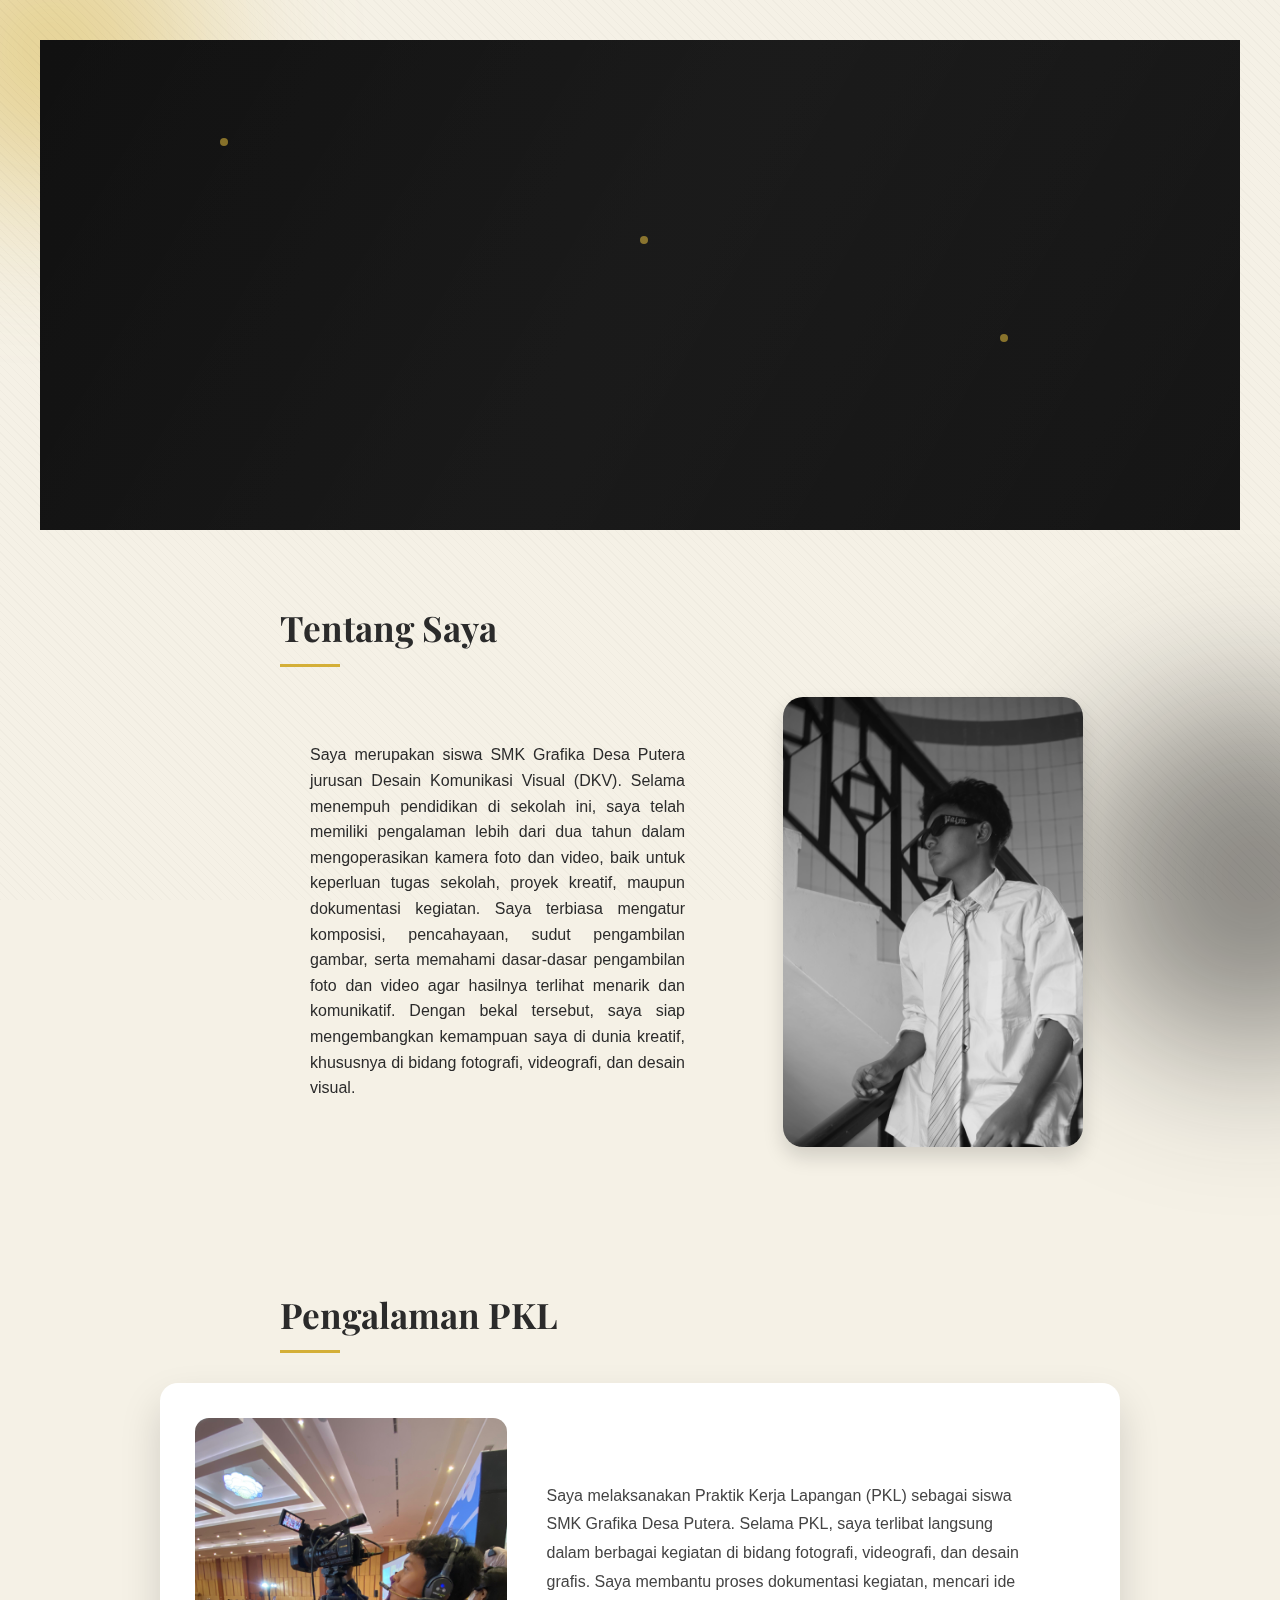
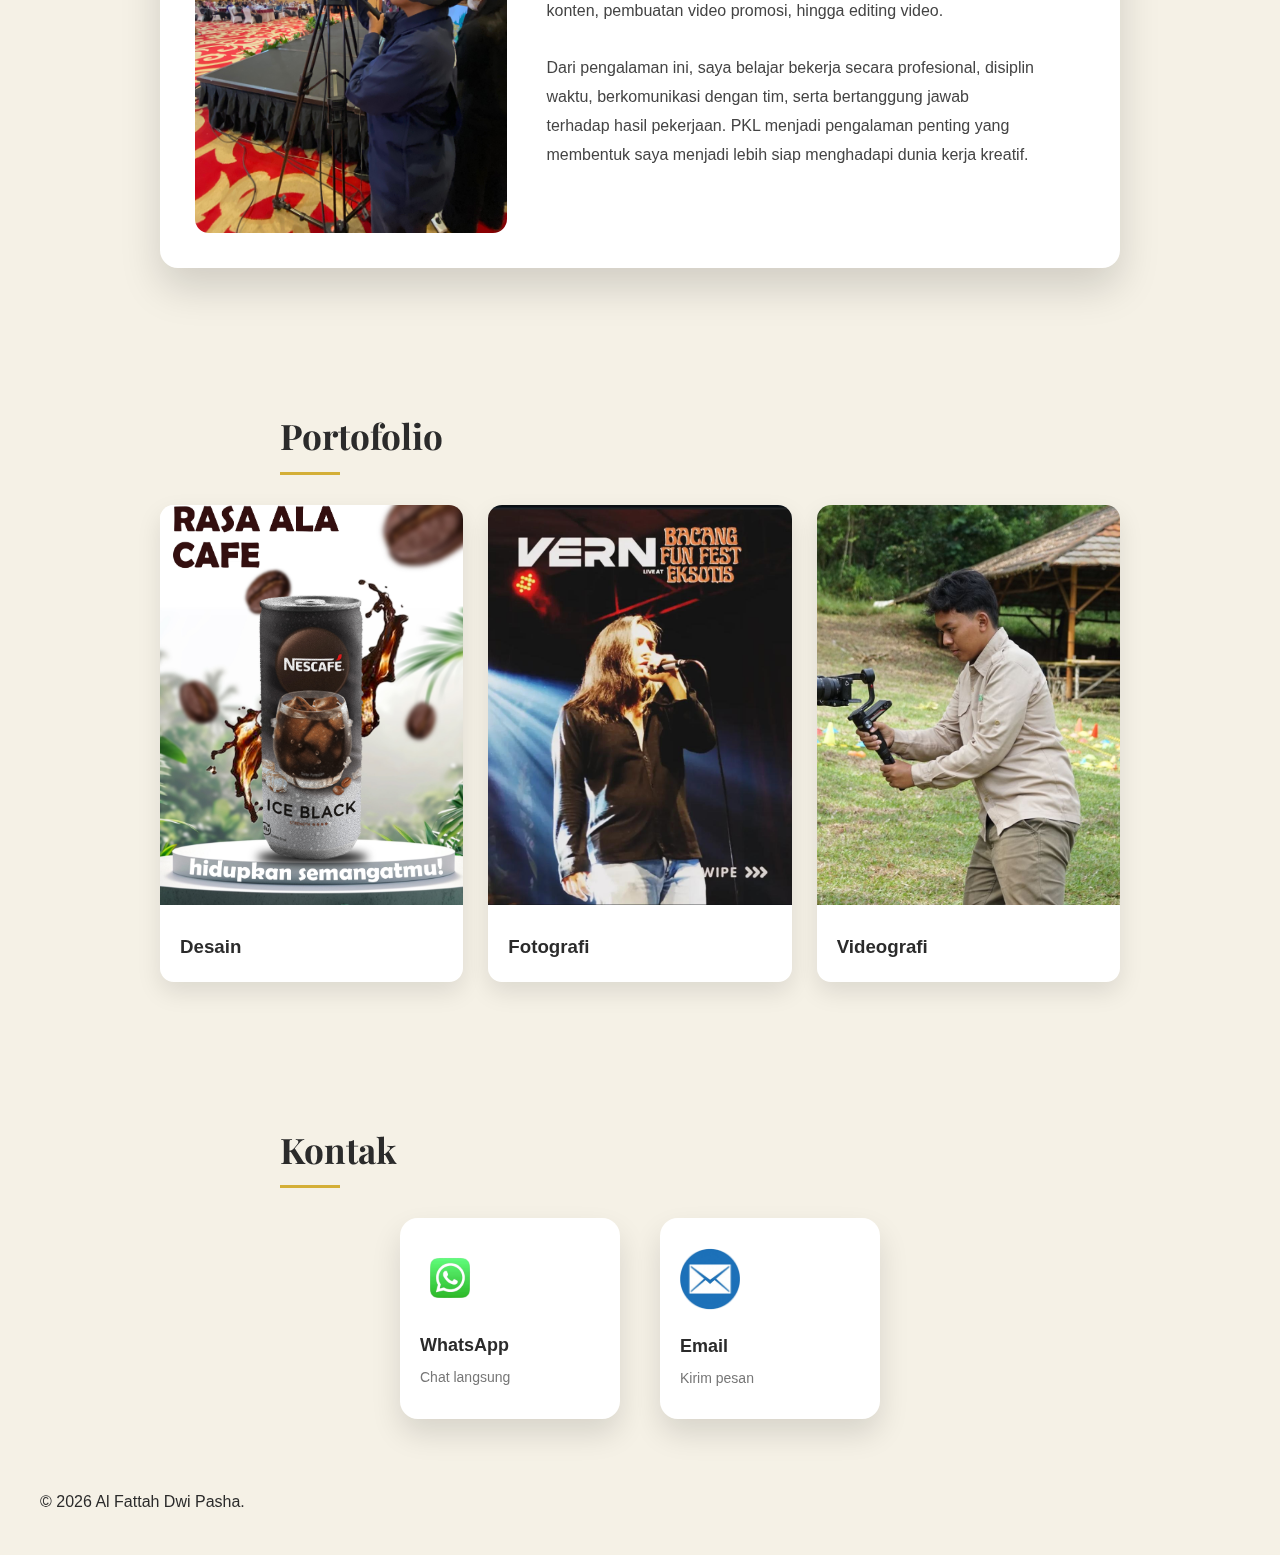
<file: index.html>
<!DOCTYPE html>
<html lang="id">
<head>
  <meta charset="UTF-8" />
  <meta name="viewport" content="width=device-width, initial-scale=1.0" />
  <title>Portofolio | Al Fattah Dwi Pasha</title>
  <link href="https://fonts.googleapis.com/css2?family=Playfair+Display:wght@400;700&family=Poppins:wght@300;400;600&display=swap" rel="stylesheet">
  <link rel="stylesheet" href="style.css">
</head>
<body>

    <div class="bg-shape1"></div>
<div class="bg-shape2"></div>

<header class="hero">
  <div class="bg-animate"></div>
  <div class="particle p1"></div>
  <div class="particle p2"></div>
  <div class="particle p3"></div>

  <h1 class="hero-title glow">Al Fattah Dwi Pasha</h1>
  <p class="hero-sub">Fotografer • Videografer</p>

  <nav class="hero-nav">
    <a href="#tentang-saya">Tentang</a>
    <a href="#Pengalaman">Pengalaman</a>
    <a href="#portfolio">Portofolio</a>
    <a href="#kontak">Kontak</a>
  </nav>
</header>




<section id="tentang-saya">

   <div class="judul-section">
    <h2 class="title">Tentang Saya</h2>
    <span class="line"></span>
  </div>

  <div class="tentang-saya-content">
    <div class="teks">
      <p>
        Saya merupakan siswa SMK Grafika Desa Putera jurusan Desain Komunikasi Visual (DKV).
        Selama menempuh pendidikan di sekolah ini, saya telah memiliki pengalaman lebih dari
        dua tahun dalam mengoperasikan kamera foto dan video, baik untuk keperluan tugas sekolah,
        proyek kreatif, maupun dokumentasi kegiatan. Saya terbiasa mengatur komposisi, pencahayaan, sudut pengambilan gambar, serta memahami
        dasar-dasar pengambilan foto dan video agar hasilnya terlihat menarik dan komunikatif.
        Dengan bekal tersebut, saya siap mengembangkan kemampuan saya di dunia kreatif,
        khususnya di bidang fotografi, videografi, dan desain visual.
      </p>
    </div>

    <div class="foto">
      <img src="DKV05707 (1).jpg" alt="Foto Saya">
    </div>
  </div>
</section>


<section id="Pengalaman">
  <h2 class="title">Pengalaman PKL</h2>

  <div class="experience-card">
    <img src="IMG-20251116-WA0023.jpg" alt="foto saya">
    <div class="experience-text">
      <p>
        Saya melaksanakan Praktik Kerja Lapangan (PKL) sebagai siswa SMK Grafika Desa Putera.
        Selama PKL, saya terlibat langsung dalam berbagai kegiatan di bidang fotografi,
        videografi, dan desain grafis. Saya membantu proses dokumentasi kegiatan, mencari ide konten, pembuatan video promosi, hingga editing video.
        <br><br>
        Dari pengalaman ini, saya belajar bekerja secara profesional, disiplin waktu,
        berkomunikasi dengan tim, serta bertanggung jawab terhadap hasil pekerjaan.
        PKL menjadi pengalaman penting yang membentuk saya menjadi lebih siap
        menghadapi dunia kerja kreatif.
      </p>
    </div>
  </div>
</section>


<section id="portfolio">
  <h2 class="title">Portofolio</h2>

  <div class="portfolio">

    <a href="desain.html" class="card-link">
      <div class="card">
        <img src="nescafe fattah dan bene (1).jpg" alt="Desain">
        <div class="content">
          <h3>Desain</h3>
        </div>
      </div>
    </a>

    <a href="fotografi.html" class="card-link">
      <div class="card">
        <img src="FOTO BAND.jpg" alt="Fotografi">
        <div class="content">
          <h3>Fotografi</h3>
        </div>
      </div>
    </a>

    <a href="videografi.html" class="card-link">
      <div class="card">
        <img src="IMG-20251116-WA0020.jpg" alt="Videografi">
        <div class="content">
          <h3>Videografi</h3>
        </div>
      </div>
    </a>

  </div>
</section>


<section id="kontak">
  <div class="judul-section">
    <h2 class="title">Kontak</h2>
    <span class="line"></span>
  </div>

  <div class="contact-boxes">
    <a href="https://wa.me/6285888416757?text=Halo%2C%20saya%20tertarik%20untuk%20berdiskusi%20mengenai%20kerja%20sama%20dan%20portofolio%20Anda" 
   target="_blank" 
   class="contact-card">
      <img src="sm_5b321c99945a2-removebg-preview.png" alt="WhatsApp">
      <h4>WhatsApp</h4>
      <p>Chat langsung</p>
    </a>

   <a href="mailto:alfattahpasha7@gmail.com?subject=Permohonan%20Informasi&body=Halo,%0A%0ASaya%20tertarik%20untuk%20mengetahui%20lebih%20lanjut%20mengenai%20profil%20dan%20portofolio%20Anda.%0A%0ATerima%20kasih." 
   class="contact-card">
      <img src="email-11549825357yi5hy91xzv-removebg-preview.png" alt="Email">
      <h4>Email</h4>
      <p>Kirim pesan</p>
    </a>
  </div>
</section>



<footer>
  <p>© 2026 Al Fattah Dwi Pasha.</p>
</footer>

<script src="script.js"></script>
</body>
</html>
</file>
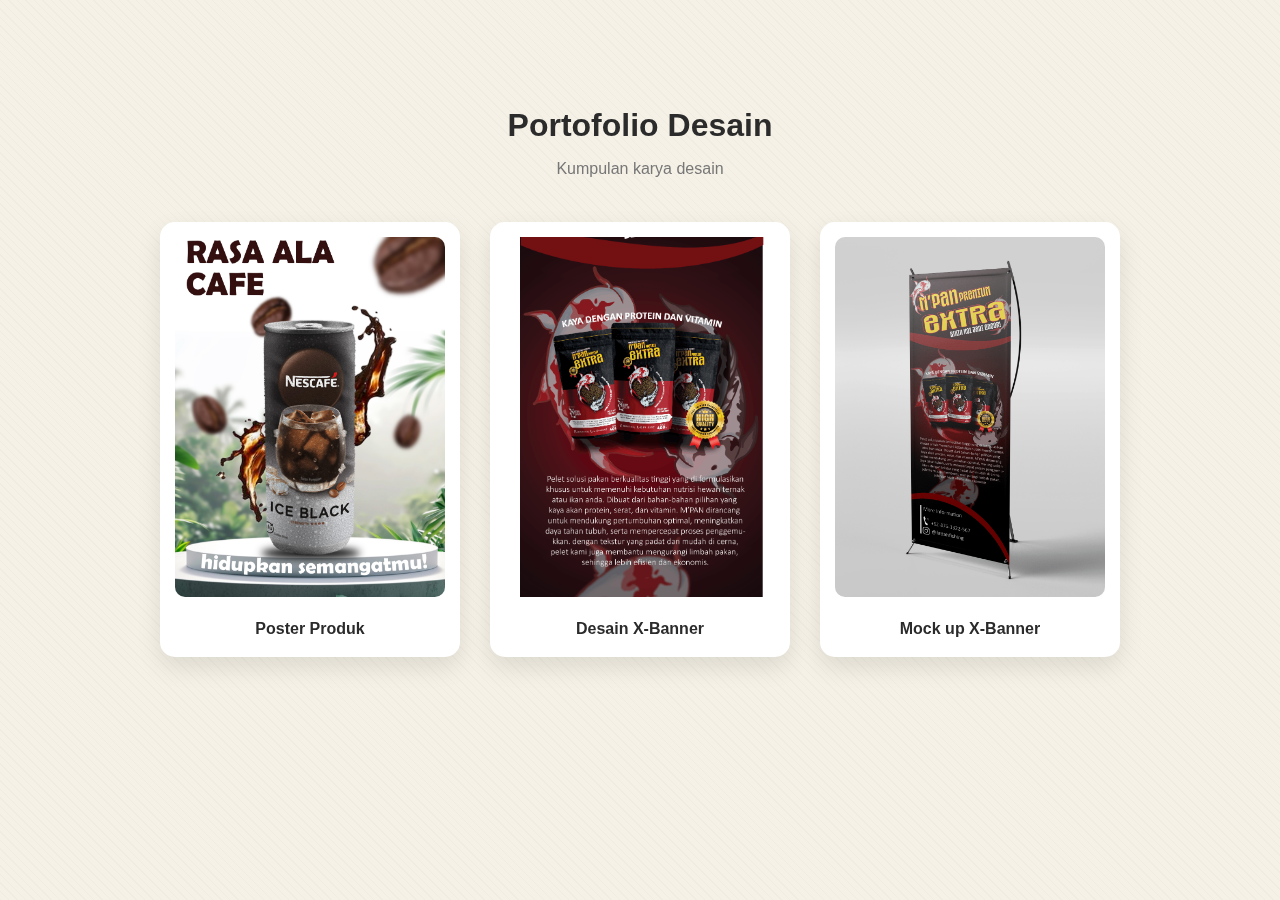
<file: desain.html>
<!DOCTYPE html>
<html lang="id">
<head>
  <meta charset="UTF-8">
  <title>Poster Desain</title>
  <link rel="stylesheet" href="style.css">
</head>
<body>

  <div id="imgModal" class="modal" onclick="closeModal()">
  <span class="close">&times;</span>
  <img class="modal-content" id="modalImg">
</div>

<section class="poster-page">
  <h2>Portofolio Desain</h2>
  <p class="subtitle">Kumpulan karya desain</p>

  <div class="poster-grid">

    <div class="poster-card">
      <img src="nescafe fattah dan bene (1).jpg" alt="Poster 1" onclick="openModal(this)">
      <h4>Poster Produk</h4>
    </div>

    <div class="poster-card">
      <img src="x banner baru (1).png" alt="Poster 2" onclick="openModal(this)">
      <h4>Desain X-Banner</h4>
    </div>

    <div class="poster-card">
      <img src="X-Stand_Banner_Mockup_1 (1).png" alt="Poster 3" onclick="openModal(this)">
      <h4>Mock up X-Banner</h4>
    </div>

  <script>
function openModal(img) {
  document.getElementById("imgModal").style.display = "flex";
  document.getElementById("modalImg").src = img.src;
}

function closeModal() {
  document.getElementById("imgModal").style.display = "none";
}
</script>
</file>
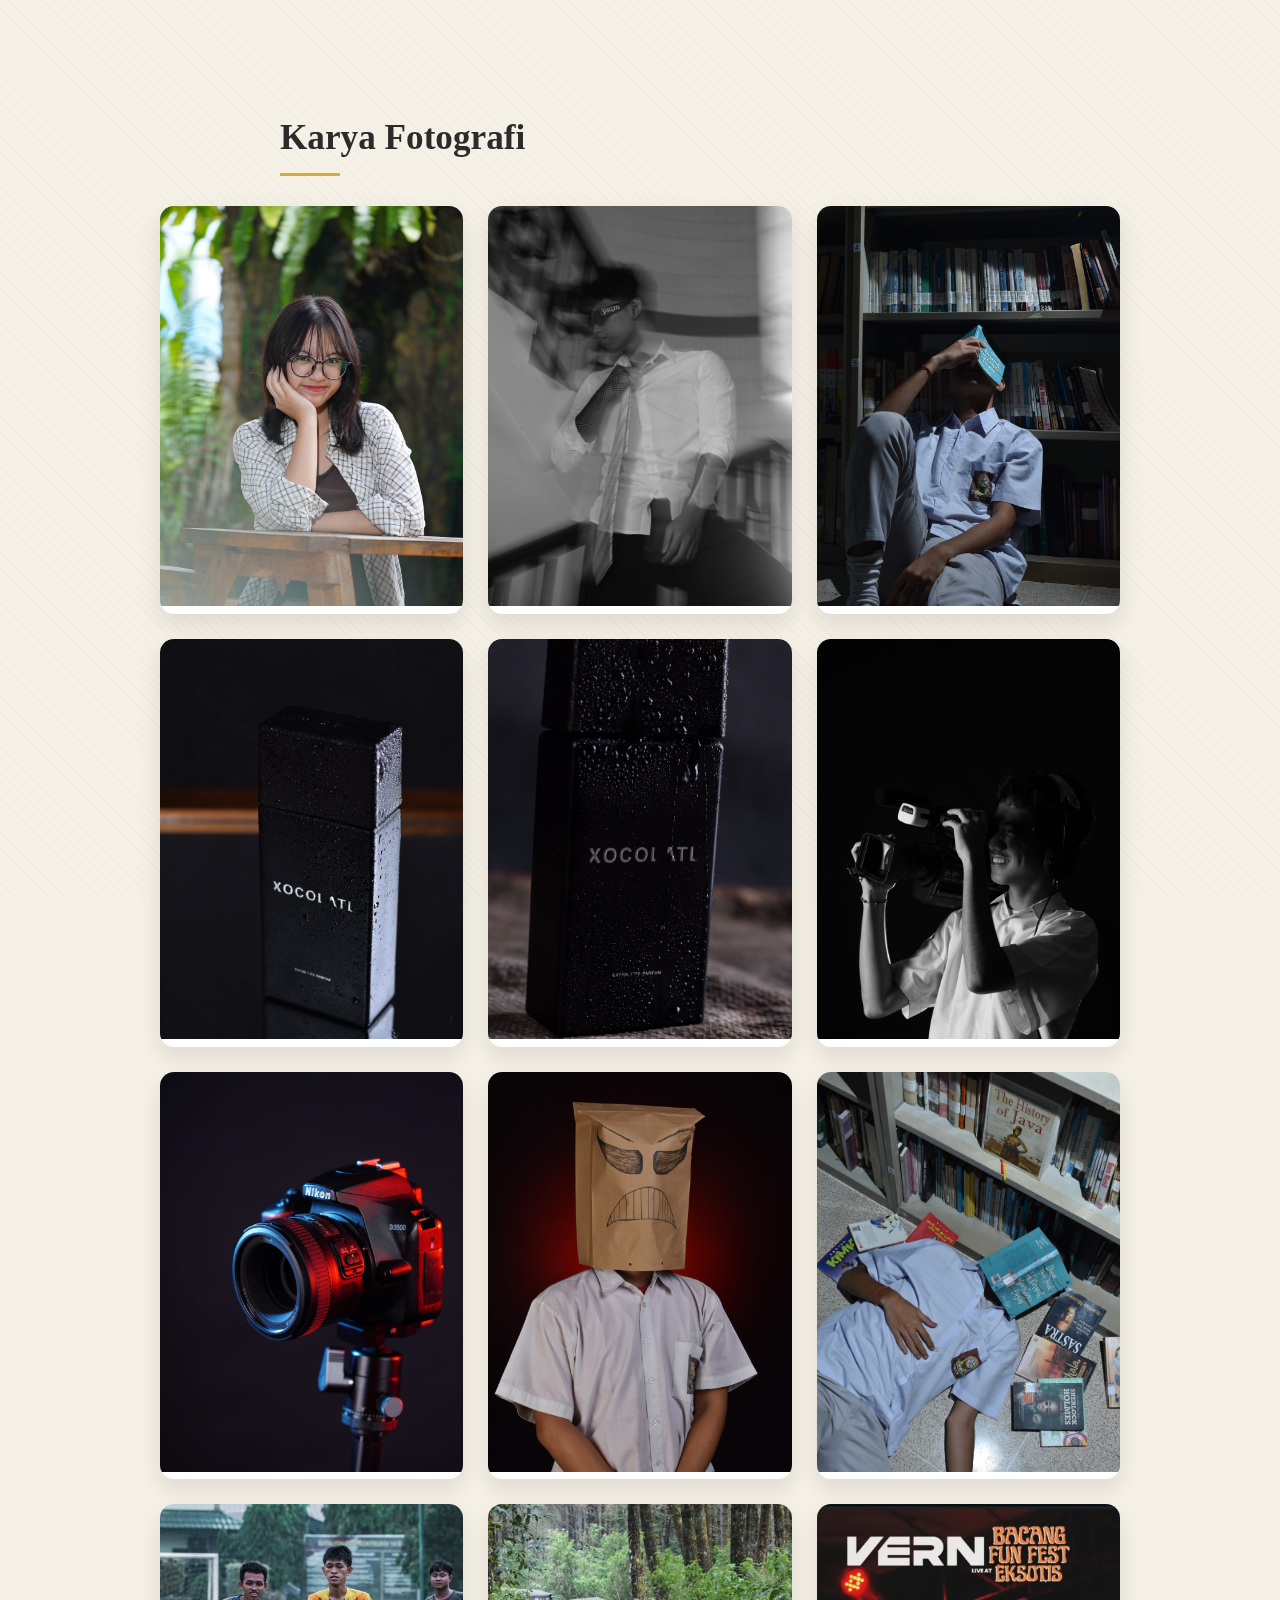
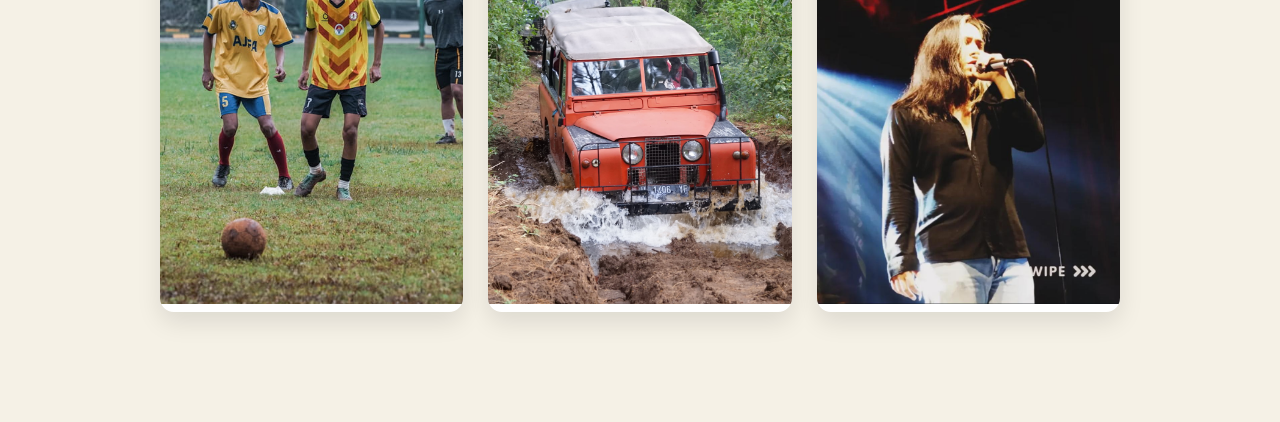
<file: fotografi.html>
<!DOCTYPE html>
<html lang="id">
<head>
  <meta charset="UTF-8">
  <title>Fotografi</title>
  <link rel="stylesheet" href="style.css">
</head>
<body>

  <section>
  <h2 class="title">Karya Fotografi</h2>

  <div class="portfolio">
    <div class="card">
      <img src="DKV04443 (1).jpg" onclick="openModal(this)">
    </div>
    <div class="card">
      <img src="DKV05658 (1) (1).jpg" onclick="openModal(this)">
    </div>
    <div class="card">
      <img src="FOTO MODEL (2).jpg" onclick="openModal(this)">
    </div>
    <div class="card">
      <img src="FOTO PRODUK PARFUM (1) (1).jpg" onclick="openModal(this)">
    </div>
    <div class="card">
      <img src="FOTO PRODUK PARFUM (2).jpg" onclick="openModal(this)">
    </div>
    <div class="card">
      <img src="BLACK & WHITE (2).jpg" onclick="openModal(this)">
    </div>
    <div class="card">
      <img src="DKV04153 (1).jpg" onclick="openModal(this)">
    </div>
    <div class="card">
      <img src="MDP_0015.jpg" onclick="openModal(this)">
    </div>
    <div class="card">
      <img src="FOTO MODEL (1) (1).jpg" onclick="openModal(this)">
    </div>
    <div class="card">
      <img src="Football Sport.jpg"onclick="openModal(this)">
    </div>
    <div class="card">
      <img src="DSC05265.jpg" onclick="openModal(this)">
    </div>
    <div class="card">
      <img src="FOTO BAND.jpg" onclick="openModal(this)">
    </div>
  </div>
</section>

<!-- MODAL -->
<div id="imgModal" class="modal" onclick="closeModal()">
  <span class="close">&times;</span>
  <img class="modal-content" id="modalImg">
</div>

<script>
function openModal(img) {
  document.getElementById("imgModal").style.display = "flex";
  document.getElementById("modalImg").src = img.src;
}

function closeModal() {
  document.getElementById("imgModal").style.display = "none";
}
</script>

</body>
</html>
</file>
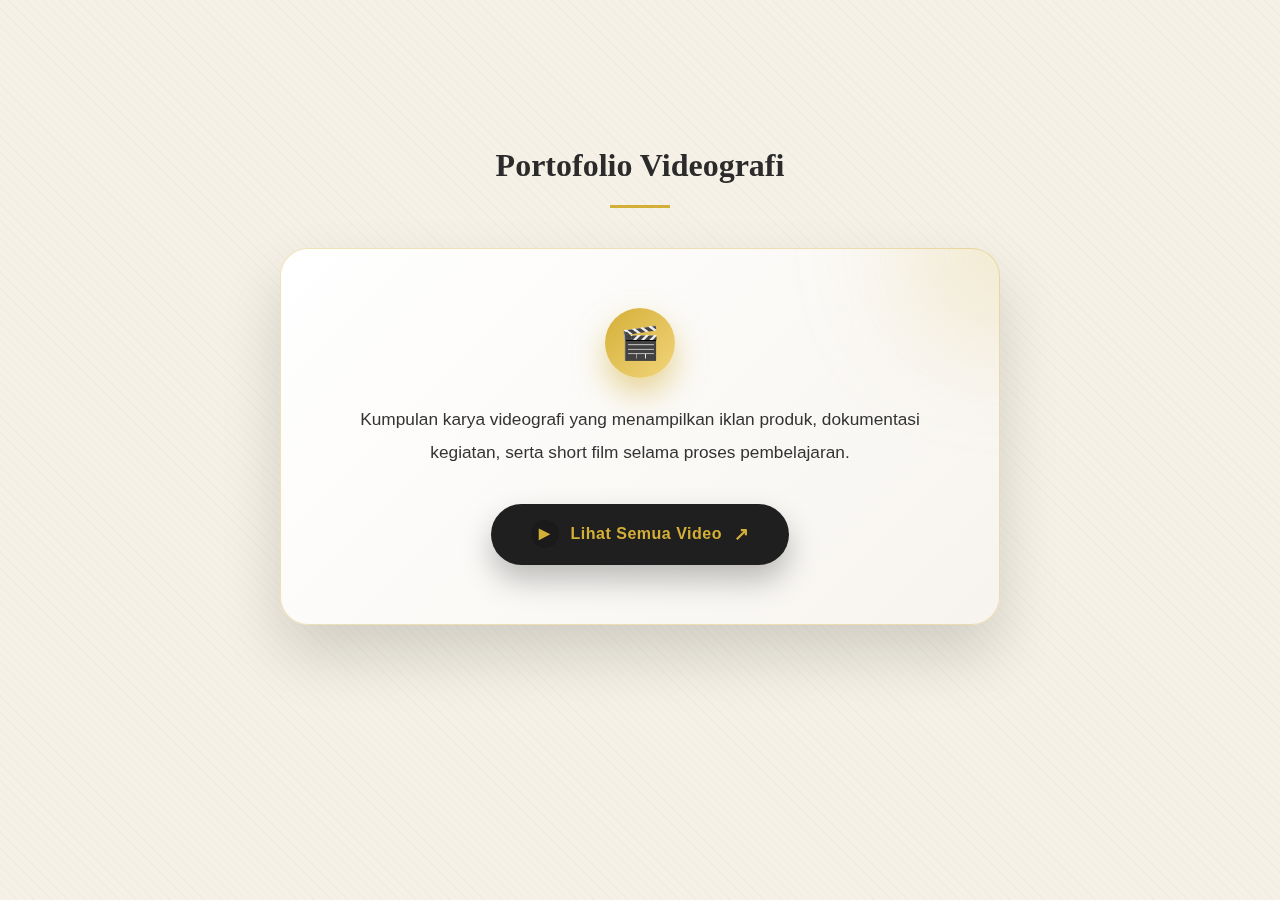
<file: videografi.html>
<!DOCTYPE html>
<html lang="id">
<head>
  <meta charset="UTF-8">
  <title>Videografi</title>
  <link rel="stylesheet" href="style.css">
</head>
<body>

<section class="video-page">
  <h2 class="title">Portofolio Videografi</h2>

  <div class="video-drive-box modern">
    <div class="video-icon">🎬</div>

    <p>
      Kumpulan karya videografi yang menampilkan iklan produk,
      dokumentasi kegiatan, serta short film selama proses pembelajaran.
    </p>

    <a href="https://drive.google.com/drive/folders/1US7KKEaIZrDhW9yDwG7ayceTmr_OgnsI?usp=sharing"
       target="_blank"
       class="video-drive-btn">
      Lihat Semua Video
    </a>
  </div>
</section>
</file>
<file: style.css>
* { margin:0; padding:0; box-sizing:border-box; }
body {
  font-family: 'Poppins', sans-serif;
  background:
    radial-gradient(circle at top left, rgba(212,175,55,0.15), transparent 40%),
    radial-gradient(circle at bottom right, rgba(0,0,0,0.08), transparent 40%),
    linear-gradient(135deg, #f7f4ef, #f1ece3);
  color:#2b2b2b;
  line-height:1.6;
  min-height: 100vh;
}


header {
  background:#1f1f1f;
  color:#3e0a0a;
  padding:60px 10%;
  text-align:center;
}
header h1 {
  font-family:'Playfair Display', serif;
  font-size:3rem;
  margin-bottom:10px;
}
header p { opacity:0.8; }
nav {
  display:flex;
  justify-content:center;
  gap:30px;
  margin-top:20px;
}
nav a {
  color:#d4af37;
  text-decoration:none;
  font-weight:500;
  transition:0.3s;
}
nav a:hover { color:#fff; }
section { padding:70px 10%; }
.title {
  font-family: 'Playfair Display', serif;
  font-size: 2.2rem;
  margin-bottom: 40px; /* ⬅️ TAMBAH INI */
  position: relative;

  max-width: 1100px;
  margin-left: auto;
  margin-right: auto;
  padding-left: 120px;
}

.title::after {
  content: '';
  width: 60px;
  height: 3px;
  background: #d4af37;
  position: absolute;
  bottom: -10px;
  left: 120px; /* HARUS sama dengan padding-left */
}

.about {
  display:grid;
  grid-template-columns:1fr 1fr;
  gap:40px;
  align-items:center;
}
.about img {
  width:70%;
  border-radius:12px;
  box-shadow:0 10px 25px rgba(0,0,0,0.15);
}
.skills {
  display:grid;
  grid-template-columns:repeat(auto-fit,minmax(200px,1fr));
  gap:20px;
}
.skill-box {
  background:#fff;
  padding:25px;
  border-radius:12px;
  box-shadow:0 8px 20px rgba(0,0,0,0.08);
  transition:0.3s;
}
.skill-box:hover { transform:translateY(-5px); }
.portfolio {
  display:grid;
  grid-template-columns:repeat(auto-fit,minmax(250px,1fr));
  gap:25px;
}
.card {
  background:#fff;
  border-radius:14px;
  overflow:hidden;
  box-shadow:0 10px 25px rgba(0,0,0,0.1);
  transition:0.3s;
}
.card:hover { transform:translateY(-8px); }
.card img {
  width: 100%;
  height: 400px;       /* ⬅️ INI KUNCI UTAMA */
  object-fit: cover;  /* biar gak gepeng */
}

.card .content {
  padding: 20px;
  flex-grow: 1;
  display: flex;
  align-items: flex-end;
}


@media(max-width:768px){
  .about{ grid-template-columns:1fr; }
  header h1{ font-size:2.2rem; }
}

.experience-card {
  display: flex;
  align-items: center;
  gap: 40px;
  background: #fff;
  padding: 35px;
  border-radius: 18px;
  box-shadow: 0 20px 40px rgba(0,0,0,0.15);
  transition: 0.4s;
}

.experience-card:hover {
  transform: translateY(-8px);
  box-shadow: 0 30px 60px rgba(0,0,0,0.2);
}

.experience-card img {
  width: 35%;
  border-radius: 14px;
}

.experience-text {
  width: 55%;
}

.experience-text p {
  color: #444;
  line-height: 1.8;
}

/* Responsive */
@media(max-width:768px){
  .experience-card {
    flex-direction: column;
  }
  .experience-card img,
  .experience-text {
    width: 100%;
  }
}

.about-card {
  position: relative;
  display: flex;
  align-items: center;
  gap: 40px;
  background: #fff;
  padding: 40px;
  border-radius: 20px;
  box-shadow: 0 25px 50px rgba(0,0,0,0.15);
  overflow: hidden;
}

/* Aksesoris modern */
.about-decor {
  position: absolute;
  width: 200px;
  height: 200px;
  background: linear-gradient(135deg, #d4af37, #f2d57c);
  top: -60px;
  left: -60px;
  border-radius: 50%;
  opacity: 0.25;
}

.about-decor::after {
  content: '';
  position: absolute;
  width: 120px;
  height: 120px;
  background: linear-gradient(135deg, #1f1f1f, #444);
  bottom: -40px;
  right: -40px;
  border-radius: 50%;
  opacity: 0.2;
}

.about-text {
  width: 50%;
  position: relative;
  z-index: 2;
}

.about-text p {
  font-size: 1.05rem;
  line-height: 1.8;
  color: #333;
}

.about-image {
  width: 50%;
  position: relative;
  z-index: 2;
}

.about-image img {
  width: 100%;
  border-radius: 16px;
  box-shadow: 0 15px 30px rgba(0,0,0,0.2);
}

/* Responsive */
@media(max-width:768px){
  .about-card {
    flex-direction: column;
  }

  .about-text,
  .about-image {
    width: 100%;
  }
}

/* Aksesoris background */
.bg-shape1,
.bg-shape2 {
  position: fixed;
  border-radius: 50%;
  filter: blur(80px);
  z-index: -1;
  opacity: 0.5;
}

.bg-shape1 {
  width: 300px;
  height: 300px;
  background: #d4af37;
  top: -100px;
  left: -100px;
}

.bg-shape2 {
  width: 350px;
  height: 350px;
  background: #1f1f1f;
  bottom: -150px;
  right: -150px;
}

/* Aksesoris background */
.bg-shape1,
.bg-shape2 {
  position: fixed;
  border-radius: 50%;
  filter: blur(80px);
  z-index: -1;
  opacity: 0.5;
}

.bg-shape1 {
  width: 300px;
  height: 300px;
  background: #d4af37;
  top: -100px;
  left: -100px;
}

.bg-shape2 {
  width: 350px;
  height: 350px;
  background: #1f1f1f;
  bottom: -150px;
  right: -150px;
}

body::after {
  content: '';
  position: fixed;
  inset: 0;
  background-image:
    repeating-linear-gradient(
      45deg,
      rgba(0,0,0,0.02) 0,
      rgba(0,0,0,0.02) 1px,
      transparent 1px,
      transparent 6px
    );
  pointer-events: none;
  z-index: -1;
}

.hero {
  position: relative;
  background: linear-gradient(135deg, #111, #2a2a2a);
  color: white;
  padding: 120px 10% 140px;
  text-align: center;
  overflow: hidden;
}

/* Judul animasi */
.hero-title {
  font-family: 'Playfair Display', serif;
  font-size: 3.2rem;
  animation: fadeDown 1.2s ease forwards;
}

.hero-sub {
  margin-top: 10px;
  opacity: 0;
  animation: fadeUp 1.2s ease forwards;
  animation-delay: .4s;
}

/* Menu */
.hero-nav {
  margin-top: 35px;
  opacity: 0;
  animation: fadeUp 1.2s ease forwards;
  animation-delay: .8s;
}

.hero-nav a {
  margin: 0 18px;
  color: #d4af37;
  text-decoration: none;
  font-weight: 500;
  position: relative;
}

.hero-nav a::after {
  content: '';
  position: absolute;
  width: 0%;
  height: 2px;
  background: #d4af37;
  left: 0;
  bottom: -6px;
  transition: .3s;
}

.hero-nav a:hover::after {
  width: 100%;
}

/* Aksesoris blur */
.hero-shape {
  position: absolute;
  border-radius: 50%;
  filter: blur(90px);
  opacity: .35;
}

.shape1 {
  width: 300px;
  height: 300px;
  background: #d4af37;
  top: -120px;
  left: -120px;
}

.shape2 {
  width: 350px;
  height: 350px;
  background: #444;
  bottom: -150px;
  right: -150px;
}

/* Animasi */
@keyframes fadeDown {
  from { opacity: 0; transform: translateY(-40px); }
  to { opacity: 1; transform: translateY(0); }
}

@keyframes fadeUp {
  from { opacity: 0; transform: translateY(40px); }
  to { opacity: 1; transform: translateY(0); }
}

.hero::after {
  content: '';
  position: absolute;
  inset: 0;
  background: linear-gradient(
    120deg,
    transparent,
    rgba(255,255,255,0.03),
    transparent
  );
  animation: shine 6s infinite linear;
}

@keyframes shine {
  from { transform: translateX(-100%); }
  to { transform: translateX(100%); }
}

.hero {
  position: relative;
  background: linear-gradient(270deg, #0f0f0f, #1a1a1a, #111);
  background-size: 400% 400%;
  animation: bgMove 12s ease infinite;
  color: white;
  padding: 140px 10% 160px;
  text-align: center;
  overflow: hidden;
}

@keyframes bgMove {
  0% { background-position: 0% 50%; }
  50% { background-position: 100% 50%; }
  100% { background-position: 0% 50%; }
}

/* Glow teks */
.glow {
  text-shadow:
    0 0 10px rgba(212,175,55,.4),
    0 0 25px rgba(212,175,55,.3),
    0 0 40px rgba(212,175,55,.2);
}

/* Animasi teks */
.hero-title {
  font-family: 'Playfair Display', serif;
  font-size: 3.4rem;
  opacity: 0;
  animation: zoomIn 1.4s ease forwards;
}

.hero-sub {
  margin-top: 12px;
  opacity: 0;
  animation: fadeUp 1.2s ease forwards;
  animation-delay: .6s;
}

.hero-nav {
  margin-top: 40px;
  opacity: 0;
  animation: fadeUp 1.2s ease forwards;
  animation-delay: 1s;
}

/* Menu */
.hero-nav a {
  margin: 0 20px;
  color: #d4af37;
  text-decoration: none;
  font-weight: 500;
  position: relative;
}

.hero-nav a::after {
  content:'';
  position:absolute;
  width:0;
  height:2px;
  background:#d4af37;
  left:0;
  bottom:-6px;
  transition:.3s;
}

.hero-nav a:hover::after {
  width:100%;
}

/* Partikel */
.particle {
  position: absolute;
  width: 8px;
  height: 8px;
  background: #d4af37;
  border-radius: 50%;
  opacity: .6;
  animation: float 8s infinite linear;
}

.p1 { top: 20%; left: 15%; animation-delay: 0s; }
.p2 { top: 60%; left: 80%; animation-delay: 2s; }
.p3 { top: 40%; left: 50%; animation-delay: 4s; }

@keyframes float {
  from { transform: translateY(0); opacity: .6; }
  to { transform: translateY(-120px); opacity: 0; }
}

/* Animasi teks */
@keyframes zoomIn {
  from { opacity: 0; transform: scale(0.8); }
  to { opacity: 1; transform: scale(1); }
}

@keyframes fadeUp {
  from { opacity: 0; transform: translateY(40px); }
  to { opacity: 1; transform: translateY(0); }
}

/* ===== FIX JUDUL TENTANG SAYA ===== */
.tentang-saya-box {
  flex-direction: column;   /* judul di atas */
  align-items: center;
}

.tentang-saya-box .title {
  text-align: center;
  margin-bottom: 30px;
}

.teks {
  flex: 2;
  text-align: justify;
}

.foto {
  flex: 1;
  text-align: center;
}

.foto img {
  width: 200px;      /* atur ukuran */
  border-radius: 15px; /* biar agak bulat */
  box-shadow: 0 10px 20px rgba(0,0,0,0.15);
}

body {
  font-family: Arial, sans-serif;
  background: #f5f1e6;
  padding: 40px;
}

h1 {
  margin-bottom: 20px;
}



.tentang-box {
  max-width: 500px;   /* batasi panjang */
  width: 100%;
  background: white;
  border-radius: 25px;
  padding: 40px;
  display: flex;
  gap: 40px;
  align-items: center;
  box-shadow: 0 15px 30px rgba(0,0,0,0.15);
}

@media (max-width: 768px) {
  .tentang-box {
    flex-direction: column;
    text-align: center;
  }

  .teks {
    text-align: center;
  }

  .foto img {
    width: 350px;
  }
}

.section-tentang {
  display: flex;
  justify-content: center;
  padding: 80px 10%;
}

.tentang-box {
  max-width: 1100px;
  width: 100%;
  display: flex;
  gap: 60px;
  align-items: center;
  box-shadow: 0 15px 30px rgba(0,0,0,0.15);
}

.teks {
  max-width: 520px;
  margin-left: 150px;   /* ⬅️ INI KUNCI */
  text-align: justify;
}

.foto img {
  width: 300px; 
  border-radius: 15px;
}

.tentang-box {
  width: 750px;      /* makin kecil kalau mau */
  max-width: 55%;
  padding: 30px;
  border-radius: 25px;
}

.about-content {
  display: flex;
  gap: 40px;
  align-items: stretch; /* INI PENTING */
}

/* Box foto */
.photo-box {
  width: 240px;
  min-height: 100%;      /* ikut tinggi teks */
  background: #fff;
  border-radius: 16px;
  box-shadow: 0 10px 25px rgba(0,0,0,0.15);
  display: flex;
  align-items: center;
  justify-content: center;
}

.photo-box img {
  width: 90%;
  height: auto;
  border-radius: 12px;
}

.card-link {
  text-decoration: none;
  color: inherit;
}

.card-link .card {
  cursor: pointer;
}

.card-link:hover .card {
  transform: translateY(-10px) scale(1.02);
}

/* =========================
   VIDEOGRAFI PAGE
   ========================= */

.video-page {
  padding: 60px 10%;
  text-align: center;
}

.video-page h2 {
  margin-bottom: 40px;
  font-size: 32px;
}

.video-grid {
  display: grid;
  grid-template-columns: repeat(auto-fit, minmax(280px, 1fr));
  gap: 30px;
}

.video-card {
  background: #ffffff;
  padding: 15px;
  border-radius: 16px;
  box-shadow: 0 10px 25px rgba(0,0,0,0.1);

  display: flex;
  flex-direction: column;
}

/* ⬇️ TAMBAHKAN INI */
.video-card video {
  width: 100%;
  height: 200px;      /* sesuaikan: 200–240px */
  object-fit: cover;
  border-radius: 12px;
}


/* =========================
   POSTER DESAIN
   ========================= */

.poster-page {
  padding: 60px 10%;
  text-align: center;
}

.poster-page h2 {
  font-size: 32px;
  margin-bottom: 5px;
}

.subtitle {
  margin-bottom: 40px;
  color: #777;
}

.poster-grid {
  display: grid;
  grid-template-columns: repeat(auto-fit, minmax(220px, 1fr));
  gap: 30px;
}

.poster-card {
  background: #ffffff;
  padding: 15px;
  border-radius: 15px;
  box-shadow: 0 10px 25px rgba(0, 0, 0, 0.1);
  transition: transform 0.3s ease;
}

.poster-card:hover {
  transform: translateY(-8px);
}

.poster-card img {
  width: 100%;
  aspect-ratio: 3 / 4;
  object-fit: cover;
  border-radius: 10px;
}

.poster-card h4 {
  margin-top: 12px;
  font-weight: 600;
}

/* MODAL POSTER */
.modal {
  display: none;
  position: fixed;
  z-index: 9999;
  inset: 0;
  background: rgba(0,0,0,0.85);
  justify-content: center;
  align-items: center;
}

.modal-content {
  max-width: 90%;
  max-height: 90%;
  border-radius: 12px;
  box-shadow: 0 20px 40px rgba(0,0,0,0.4);
}

.modal .close {
  position: absolute;
  top: 30px;
  right: 40px;
  font-size: 40px;
  color: white;
  cursor: pointer;
}

.modal {
  display: none;
  position: fixed;
  z-index: 999;
  left: 0;
  top: 0;
  width: 100%;
  height: 100%;
  background: rgba(0,0,0,0.9);
  justify-content: center;
  align-items: center;
}

.modal-content {
  max-width: 90%;
  max-height: 90%;
  border-radius: 10px;
}

.close {
  position: absolute;
  top: 20px;
  right: 30px;
  font-size: 40px;
  color: white;
  cursor: pointer;
}

.card img {
  cursor: pointer;
  transition: 0.3s;
}

.card img:hover {
  transform: scale(1.03);
}

/* FIX judul "Hubungi Saya" agar benar-benar tengah */
.contact .title {
  padding-left: 0;
  text-align: center;
}

.contact .title {
  padding-left: 0;
  text-align: center;
}

.contact .title::after {
  position: static;     /* ⬅️ KUNCI */
  display: block;
  margin: 14px auto 0;  /* center alami */
  transform: none;
}

/* =========================
   CONTACT CLEAN (NO BOX)
   ========================= */

.contact {
  background: transparent;
  color: #2b2b2b;
  text-align: center;
  padding: 80px 10%;
}

.contact .title {
  padding-left: 0;
  text-align: center;
}

.contact .title::after {
  position: static;
  display: block;
  margin: 14px auto 0;
}

/* Folder link */
.contact-links {
  margin-top: 50px;
  display: flex;
  justify-content: center;
  gap: 50px;
}

.contact-links a {
  text-decoration: none;
  color: #2b2b2b;
  display: flex;
  flex-direction: column;
  align-items: center;
  transition: 0.3s;
}

.contact-links a:hover {
  transform: translateY(-6px);
}

.contact-links img {
  width: 70px;
  margin-bottom: 12px;
}

.contact-links span {
  font-weight: 500;
}

/* =========================
   CONTACT BOX
   ========================= */

.contact {
  padding: 80px 10%;
  text-align: center;
}

.contact-boxes {
  margin-top: 30px;
  display: flex;
  justify-content: center;
  gap: 40px;
  flex-wrap: wrap;
}

.contact-card {
  width: 220px;
  background: #ffffff;
  border-radius: 18px;
  padding: 30px 20px;
  text-decoration: none;
  color: #2b2b2b;
  box-shadow: 0 15px 30px rgba(0,0,0,0.12);
  transition: 0.35s ease;
}

.contact-card:hover {
  transform: translateY(-10px);
  box-shadow: 0 25px 45px rgba(0,0,0,0.18);
}

.contact-card img {
  width: 60px;
  margin-bottom: 15px;
}

.contact-card h4 {
  margin-bottom: 6px;
  font-size: 18px;
}

.contact-card p {
  font-size: 14px;
  color: #777;
}

/* ===== TENTANG SAYA FIX LAYOUT ===== */
.tentang-saya-box {
  max-width: 1100px;
  margin: 0 auto;
}

/* Judul */
.tentang-saya-box .title {
  text-align: center;
  margin-bottom: 40px;
}

/* Konten teks + foto */
.tentang-saya-content {
  display: flex;
  align-items: center;
  gap: 60px;
}

/* Teks */
.tentang-saya-content .teks {
  flex: 1;
}

/* Foto */
.tentang-saya-content .foto {
  flex: 1;
  display: flex;
  justify-content: center;
}

.tentang-saya-content .foto img {
  max-width: 300px;
  border-radius: 20px;
}

/* =========================
   VIDEOGRAFI – MODERN LOOK
   ========================= */

.video-page {
  padding: 100px 10%;
  text-align: center;
}

.video-drive-box {
  max-width: 680px;
  margin: 0 auto;
  padding: 55px 50px;
  border-radius: 26px;

  /* Glassmorphism */
  background: rgba(255, 255, 255, 0.85);
  backdrop-filter: blur(14px);
  -webkit-backdrop-filter: blur(14px);

  box-shadow:
    0 25px 50px rgba(0,0,0,0.15),
    inset 0 0 0 1px rgba(255,255,255,0.35);

  position: relative;
  overflow: hidden;
}

/* Accent blur */
.video-drive-box::before {
  content: '';
  position: absolute;
  width: 260px;
  height: 260px;
  background: radial-gradient(circle, #d4af37, transparent 70%);
  top: -130px;
  right: -130px;
  opacity: 0.35;
  filter: blur(60px);
}

.video-drive-box p {
  font-size: 1.05rem;
  line-height: 1.8;
  color: #333;
  margin-bottom: 35px;
  position: relative;
  z-index: 2;
}

/* Button modern */
.video-drive-btn {
  position: relative;
  z-index: 2;
  display: inline-flex;
  align-items: center;
  gap: 12px;

  padding: 15px 36px;
  border-radius: 999px;

  background: linear-gradient(135deg, #d4af37, #f2d57c);
  color: #111;
  font-weight: 600;
  text-decoration: none;
  letter-spacing: 0.5px;

  box-shadow:
    0 12px 30px rgba(212,175,55,0.45),
    inset 0 -2px 0 rgba(0,0,0,0.15);

  transition: 0.4s ease;
}

/* Hover */
.video-drive-btn:hover {
  transform: translateY(-6px);
  box-shadow:
    0 20px 45px rgba(212,175,55,0.55),
    inset 0 -2px 0 rgba(0,0,0,0.2);
}

/* Icon play */
.video-drive-btn::before {
  content: '▶';
  font-size: 0.85rem;
  background: rgba(0,0,0,0.15);
  width: 28px;
  height: 28px;
  border-radius: 50%;
  display: grid;
  place-items: center;
}

/* =========================
   VIDEOGRAFI – UPGRADE MODERN
   ========================= */

.video-drive-box.modern {
  max-width: 720px;
  margin: 0 auto;
  padding: 60px 50px;
  border-radius: 28px;

  background: linear-gradient(135deg, #ffffff, #f7f4ef);
  box-shadow:
    0 30px 60px rgba(0,0,0,0.15),
    inset 0 0 0 1px rgba(212,175,55,0.35);

  position: relative;
  text-align: center;
  transition: 0.4s ease;
}

.video-drive-box.modern:hover {
  transform: translateY(-8px);
}

/* Ikon utama */
.video-icon {
  width: 70px;
  height: 70px;
  margin: 0 auto 25px;
  border-radius: 50%;
  background: linear-gradient(135deg, #d4af37, #f2d57c);
  color: #111;
  font-size: 32px;
  display: flex;
  align-items: center;
  justify-content: center;
  box-shadow: 0 15px 30px rgba(212,175,55,0.5);
}

/* Teks */
.video-drive-box.modern p {
  font-size: 1.08rem;
  line-height: 1.9;
  color: #333;
  margin-bottom: 35px;
}

/* Tombol utama */
.video-drive-btn {
  display: inline-flex;
  align-items: center;
  gap: 12px;
  padding: 16px 40px;
  border-radius: 999px;

  background: #1f1f1f;
  color: #d4af37;
  font-weight: 600;
  text-decoration: none;
  letter-spacing: 0.5px;

  box-shadow: 0 15px 30px rgba(0,0,0,0.25);
  transition: 0.35s ease;
}

.video-drive-btn::after {
  content: '↗';
  font-size: 18px;
}

.video-drive-btn:hover {
  background: #000;
  transform: translateY(-4px);
}

/* FIX garis judul Videografi agar center */
.video-page .title {
  padding-left: 0;
  text-align: center;
}

.video-page .title::after {
  position: static;
  display: block;
  margin: 14px auto 0;
}
</file>
